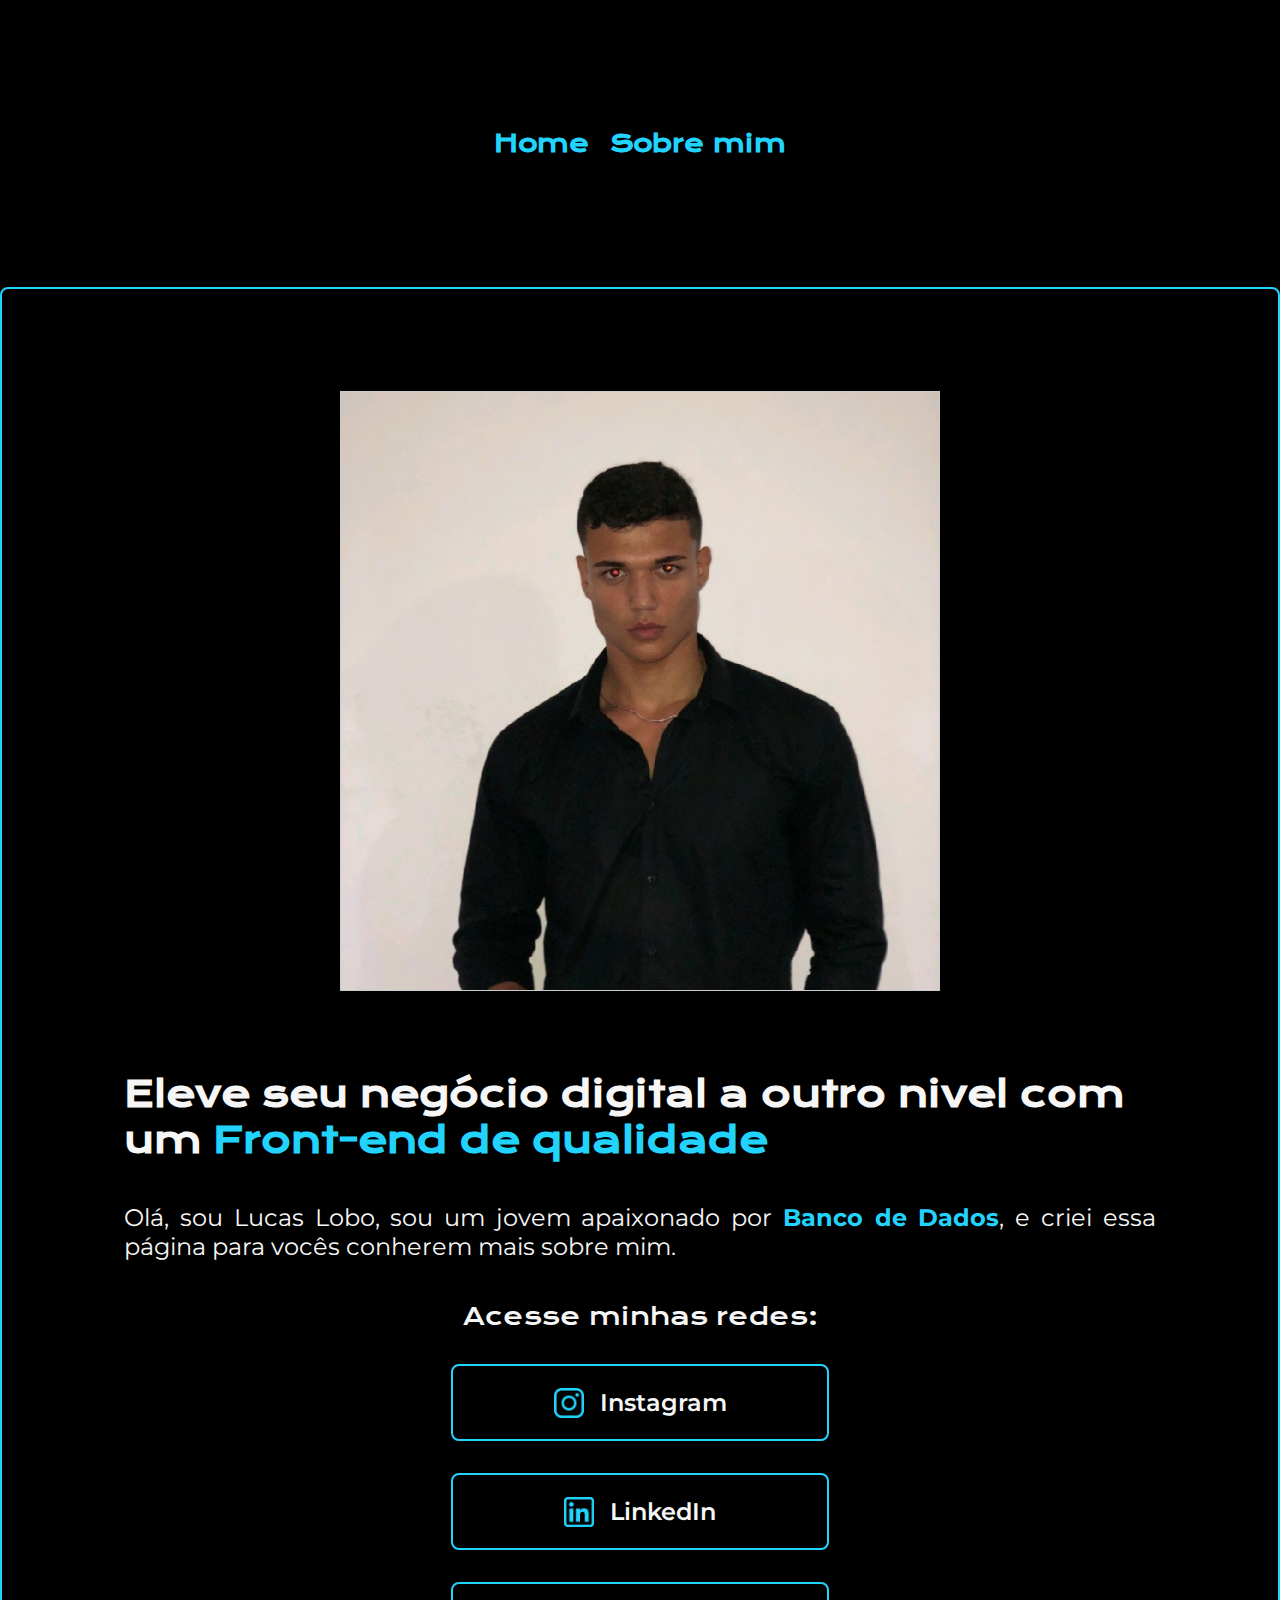
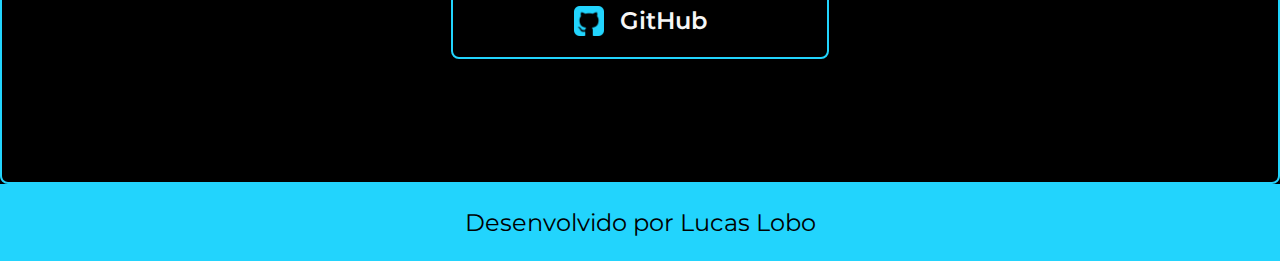
<file: index.html>
<!DOCTYPE html>
<html lang="pt-br">
<head>
    <meta charset="UTF-8">
    <meta http-equiv="X-UA-Compatible" content="IE=edge">
    <meta name="viewport" content="width=device-width, initial-scale=1.0">
    <title>Portifolio</title>
    <link rel = "stylesheet" href = "./style/style.css">
</head>
<body>
    <header class = "cabecalho">
        <nav class="cabecalho_menu">
            <a class="cabecalho_menu_link" href = "index.html">Home</a>
            <a class="cabecalho_menu_link" href = "about.html">Sobre mim</a>
        </nav>
    </header>
    <main class = "apresentacao">

        <section class = "apresentacao_conteudo">
            <h1 class = "apresentacao_conteudo_titulo">Eleve seu negócio digital a outro nivel com um <strong class = "titulo-destaque"> Front-end de qualidade</strong></h1>

            <p class ="apresentacao_conteudo_titulo_paragrafo">Olá, sou Lucas Lobo, sou um jovem apaixonado por <strong class = "titulo-destaque">Banco de Dados</strong>, 
            e criei essa página para vocês conherem mais sobre mim.</p>

            <div class = "apresentacao_links">
                <h2 class = "apresentacao_links_subtitulo">Acesse minhas redes:</h2>
                <a class = "apresentacao_links_btn" href = "https://www.instagram.com/lucasflobo_/">
                    <img src = "./assets/instagram.png" width= "30" height="30" alt = "Link Instagram">
                    Instagram</a>
                <a class = "apresentacao_links_btn" href = "https://www.linkedin.com/in/lucas-lobo-17169b259" >
                    <img src = "./assets/linkedin.png" width= "30" height="30" alt = "Link LinkedIn">
                    LinkedIn</a>
                <a class = "apresentacao_links_btn" href = https://github.com/lucasDBA >
                    <img src = "./assets/github.png" width= "30" height="30" alt = "Link GitHub">
                    GitHub</a>
            </div>

        </section>

        <img src = "./assets/1680400573024.jpg" width="600" height="600" alt = "Foto de Lucas Lobo" class="container">
    </main>
    <footer class = "rodape">
        <p>Desenvolvido por Lucas Lobo</p>
    </footer>
</body>
</html>
</file>
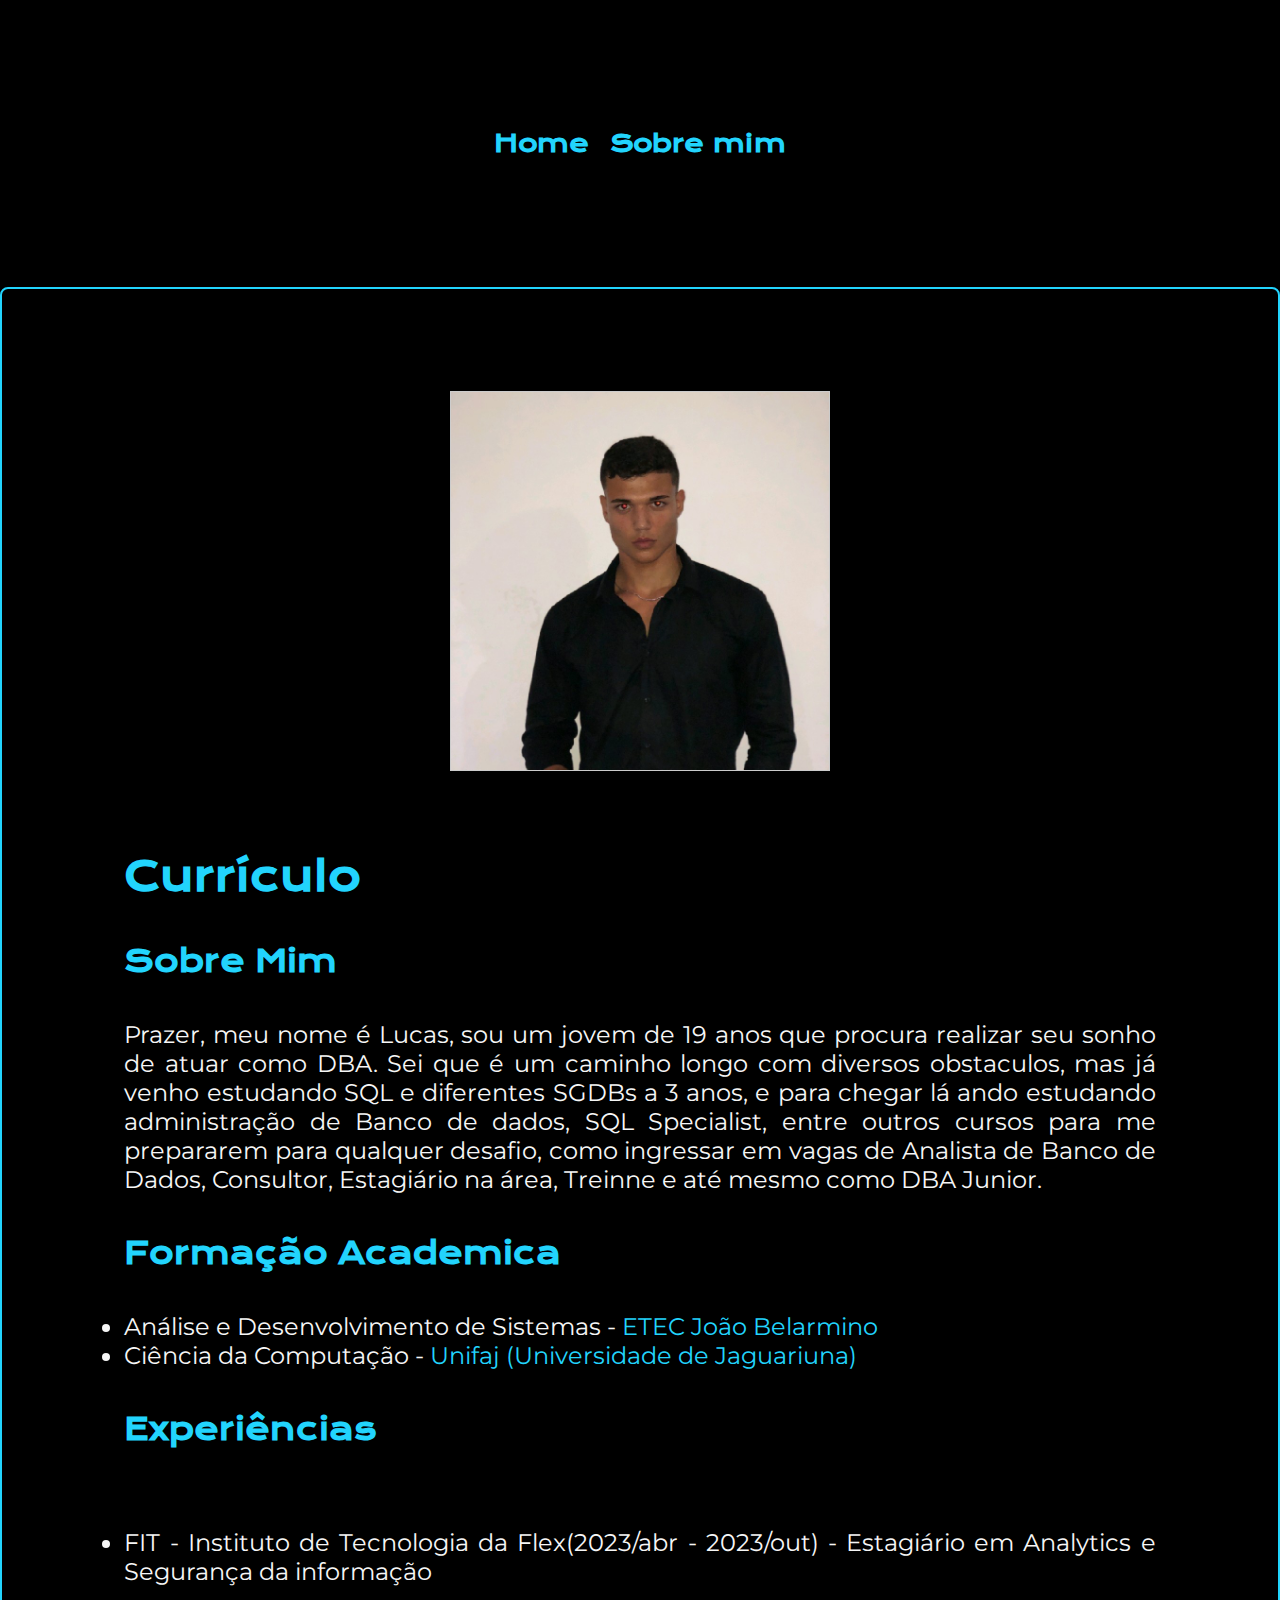
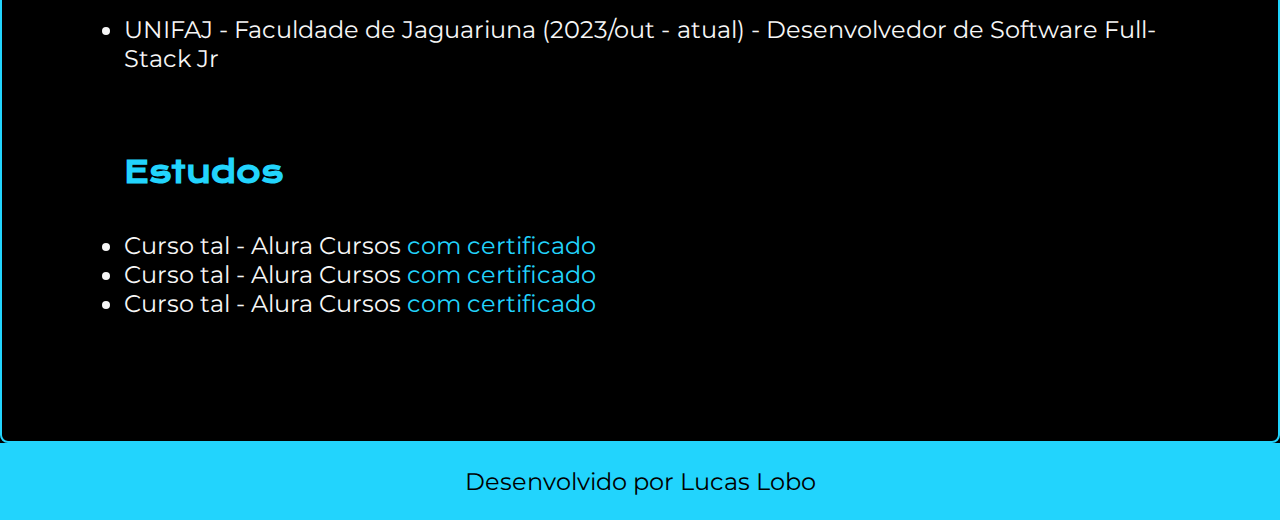
<file: about.html>
<!DOCTYPE html>
<html lang="pt-br">
<head>
    <meta charset="UTF-8">
    <meta http-equiv="X-UA-Compatible" content="IE=edge">
    <meta name="viewport" content="width=device-width, initial-scale=1.0">
    <title>Sobre mim</title>
    <link rel = "stylesheet" href = "./style/style.css">
</head>
<body>

    <header class = "cabecalho">
        <nav class="cabecalho_menu">
            <a class="cabecalho_menu_link" href = "index.html">Home</a>
            <a class="cabecalho_menu_link" href = "about.html">Sobre mim</a>
        </nav>
    </header>

    <main class="apresentacao">
        <section class="apresentacao_conteudo">
            <h1 class="titulo_pg_about">Currículo</h1>
            <h2 class="subtitulo_pg_about"> Sobre Mim</h2>
            <p class="apresentacao_conteudo_titulo_paragrafo">
                Prazer, meu nome é Lucas, sou um jovem de 19 anos que procura realizar seu sonho 
            de atuar como DBA. Sei que é um caminho longo com diversos obstaculos, mas já venho
            estudando SQL e diferentes SGDBs a 3 anos, e para chegar lá ando estudando administração
            de Banco de dados, SQL Specialist, entre outros cursos para me prepararem para qualquer 
            desafio, como ingressar em vagas de Analista de Banco de Dados, Consultor, Estagiário na área,
            Treinne e até mesmo como DBA Junior.
            </p>

            <h2 class="subtitulo_pg_about"> Formação Academica</h2>
            <div class="apresentacao_conteudo_titulo_paragrafo">
                <ul class="apresentacao_conteudo_titulo_paragrafo">
                    <li>Análise e Desenvolvimento de Sistemas - <a href="linkdocertificado">ETEC João Belarmino</a> </li>
                    <li>Ciência da Computação - <a href="linkdocertificado">Unifaj (Universidade de Jaguariuna)</a></li>
                </ul>
            </div> 

            <h2 class="subtitulo_pg_about">Experiências</h2>
            <p class="apresentacao_conteudo_titulo_paragrafo">
                <ul class="apresentacao_conteudo_titulo_paragrafo">
                    <li> FIT - Instituto de Tecnologia da Flex(2023/abr - 2023/out) - Estagiário em Analytics e Segurança da informação </li>
                    <br>
                    <li> UNIFAJ - Faculdade de Jaguariuna (2023/out - atual) - Desenvolvedor de Software Full-Stack Jr </li>
                </ul>
            </p>

            <h2 class="subtitulo_pg_about">Estudos</h2>
            <div class="apresentacao_conteudo_titulo_paragrafo">
                <ul class="apresentacao_conteudo_titulo_paragrafo">
                    <li>Curso tal - Alura Cursos <a href="linkdocertificado">com certificado</a> </li>
                    <li>Curso tal - Alura Cursos <a href="linkdocertificado">com certificado</a></li>
                    <li>Curso tal - Alura Cursos <a href="linkdocertificado">com certificado</a></li>
                </ul>
            </div>    
        </section>
        <img  src = "./assets/1680400573024.jpg" width="380" height="380" alt = "Foto de Lucas Lobo" class="container">
    </main> 

    <footer class = "rodape">
        <p>Desenvolvido por Lucas Lobo</p>
    </footer>
    
</body>
</html>
</file>
<file: style/style.css>
@import url('https://fonts.googleapis.com/css2?family=Krona+One&family=Montserrat:wght@400;600&display=swap');

:root {
    --cor-primaria: #000000;
    --cor-secundaria: #F6F6F6;
    --cor-tercearia: #22D4FD;

    --font-primaria:'Krona One', sans-serif;
    --font-secundaria:'Montserrat', sans-serif;
}

*{
    margin: 0;
    padding: 0;
    box-sizing: border-box;
}

body{
    /* height: 100vh; */
    box-sizing: border-box;
    background-color:var(--cor-primaria);
    color: var(--cor-secundaria);
    margin: 0;
    padding: 0;
    max-width: 100%;
    overflow-x: hidden;
}
.cabecalho{
    padding: 3% 0% 0% 15%;
}
.titulo-destaque{
    color: var(--cor-tercearia);
}
.cabecalho_menu{
    display: flex;
    gap: 80px;
}

.cabecalho_menu_link{
    font-size: 1.5rem;
    font-family: var(--font-primaria);
    font-weight: 600;
    color: var(--cor-tercearia);
    text-align: center;
    text-decoration: none;
}
.apresentacao{
    padding: 8% 15%;
    display: flex;
    align-items: center;
    justify-content: space-between;
    gap: 60px;
}
.apresentacao_conteudo{
    width: 50%;
    display: flex;
    flex-direction: column;
    gap: 40px;
}

.apresentacao_conteudo_titulo{
    font-size: 2.25rem;
    font-family: var(--font-primaria);
}
.apresentacao_conteudo_titulo_paragrafo{
    font-size: 1.5rem;
    font-family: var(--font-secundaria); 
    text-align: justify; 
}

.apresentacao_links{
    display: flex;
    flex-direction: column;
    justify-content: space-between;
    align-items: center;
    gap: 32px;
}
.apresentacao_links_subtitulo{
    font-family: var(--font-primaria);
    font-weight: 400;
    font-size: 1.5rem;
}
.apresentacao_links_btn{
    /* background-color: #22D4FD; */
    display: flex;
    justify-content: center;
    gap: 16px;
    border: 2px solid var(--cor-tercearia);
    width: 378px;
    text-align: center;
    border-radius: 8px;
    font-size: 1.5rem;
    font-weight: 600;
    padding: 21.5px 0;
    text-decoration: none;
    color: #F6F6F6;
    font-family: var(--font-secundaria);
}
.apresentacao_links_btn:hover{
    background-color: #272727;
}
.rodape{
    color: var(--cor-primaria);
    background-color: var(--cor-tercearia);
    padding: 1.5rem;
    text-align: center;
    font-family: var(--font-secundaria);
    font-size: 24px;
    font-weight: 400;
}

.titulo_pg_about{
    font-size: 2.5rem;
    font-family: var(--font-primaria);;
    color: var(--cor-tercearia);
}

.subtitulo_pg_about{
    font-size: 1.875rem;
    font-family: var(--font-primaria);
    color: var(--cor-tercearia);
}

.container {
    position: relative;
    max-width: 100%; /* Garante que a imagem não ultrapasse a largura da tela */
    height: auto; /* Mantém a proporção da imagem */
    border: 1px solid #ccc; /* Apenas para visualização */
    float: right;
}
.apresentacao_conteudo_titulo_paragrafo a{
    text-decoration: none;
    color: var(--cor-tercearia);
}

/* .apresentacao_conteudo_titulo_paragrafo li {
    margin-bottom: 10px; /* Adiciona margem inferior aos itens da lista
} */

/* Deixando Responsivo */
@media (max-width: 1300px) {
    body {
        margin: 0;
        padding: 0;
        overflow-x: hidden; /* Adiciona overflow-x: hidden para evitar rolagem horizontal */
    }

    .cabecalho {
        padding: 10%;
    }
    
    .cabecalho_menu {
        justify-content: center;
        gap: 20px; /* Ajuste o espaçamento entre os itens do menu se necessário */
    }

    .apresentacao {
        flex-direction: column-reverse;
        padding: 8%;
        border: 2px solid var(--cor-tercearia); /* Adiciona uma borda ao redor da .apresentacao */
        border-radius: 8px; /* Adiciona borda arredondada, se desejar */
    }

    .apresentacao_conteudo {
        width: 100%; /* Utilize 100% para ocupar toda a largura disponível */
        max-width: none; /* Remova a largura máxima se houver */
        padding: 20px; /* Adiciona preenchimento interno ao conteúdo */
    }
}
</file>
